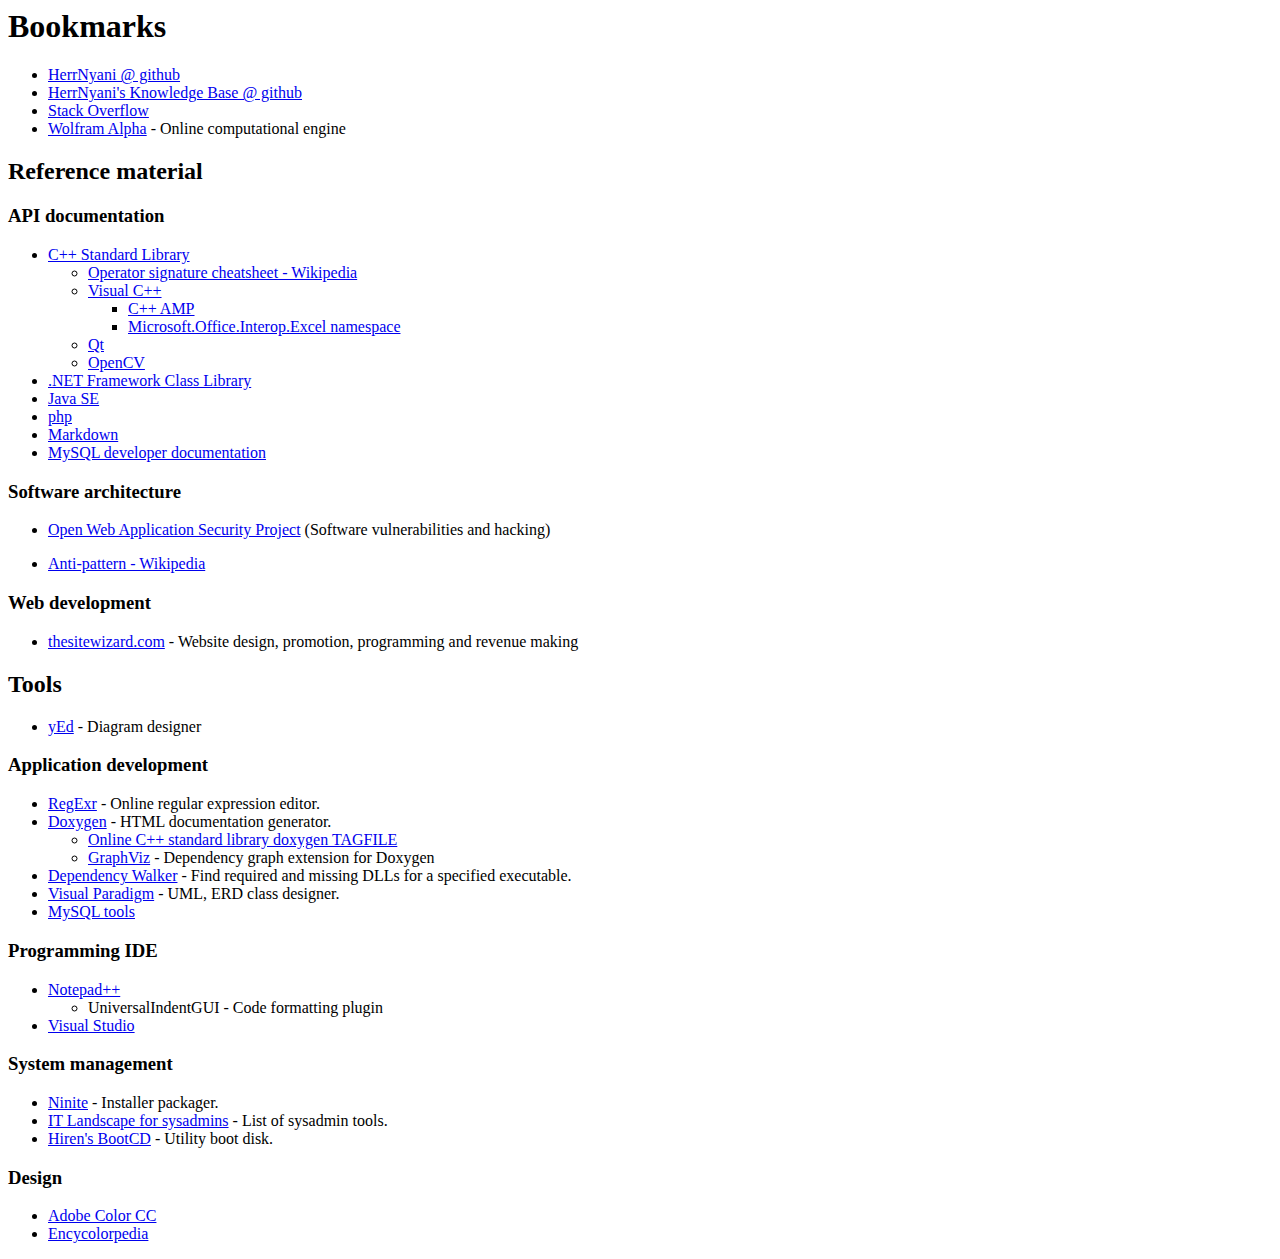
<file: bookmarks/index.html>
<html>
<head>
    <title>Bookmarks</title>
</head>
<body>

<h1>Bookmarks</h1>

<ul>
    <li><a href="https://github.com/HerrNyani">HerrNyani @ github</a></li>
    <li><a href="https://github.com/HerrNyani/knowledge_base/wiki">HerrNyani's Knowledge Base @ github</a></li>
    <li><a href="https://stackoverflow.com/">Stack Overflow</a></li>
    <li><a href="https://www.wolframalpha.com/">Wolfram Alpha</a> - Online computational engine</li>
</ul>

<h2>Reference material</h2>
<h3>API documentation</h3>
<ul>
    <li><a href="http://en.cppreference.com/w/cpp">C++ Standard Library</a>
    <ul>
        <li><a href="https://en.wikipedia.org/wiki/Operators_in_C_and_C%2B%2B">Operator signature cheatsheet - Wikipedia</a></li>
        <li><a href="https://msdn.microsoft.com/en-us/library/3bstk3k5(v=vs.140).aspx">Visual C++</a>
        <ul>
            <li><a href="https://msdn.microsoft.com/en-us/library/hh265136.aspx">C++ AMP</a></li>
            <li><a href="https://msdn.microsoft.com/en-us/library/office/microsoft.office.interop.excel(v=office.15).aspx">Microsoft.Office.Interop.Excel namespace</a></li>
        </ul>
        </li>
        <li><a href="http://doc.qt.io/">Qt</a></li>
        <li><a href="http://docs.opencv.org/">OpenCV</a></li>
    </ul>
    </li>
    <li><a href="https://msdn.microsoft.com/en-us/library/gg145045(v=vs.110).aspx">.NET Framework Class Library</a></li>
    <li><a href="http://docs.oracle.com/javase/">Java SE</a></li>
    <li><a href="http://php.net/docs.php">php</a></li>
    <li><a href="https://daringfireball.net/projects/markdown/syntax">Markdown</a></li>
    <li><a href="https://dev.mysql.com/doc/">MySQL developer documentation</a></li>
</ul>

<h3>Software architecture</h3>
<ul>
    <li><a href="https://www.owasp.org/index.php/Main_Page">Open Web Application Security Project</a> (Software vulnerabilities and hacking)</li>
</ul>
<ul>
    <li><a href="https://en.wikipedia.org/wiki/Anti-pattern">Anti-pattern - Wikipedia</a></li>
</ul>
    
<h3>Web development</h3>
<ul>
    <li><a href="https://www.thesitewizard.com/">thesitewizard.com</a> - Website design, promotion, programming and revenue making</li>
</ul>

<h2>Tools</h2>
<ul>
    <li><a href="https://www.yworks.com/downloads#yEd">yEd</a> - Diagram designer</li>
</ul>
<h3>Application development</h3>
<ul>
    <li><a href="http://www.regexr.com/">RegExr</a> - Online regular expression editor.</li>
    <li><a href="http://www.stack.nl/~dimitri/doxygen/">Doxygen</a> - HTML documentation generator.
    <ul>
        <li><a href="https://gcc.gnu.org/onlinedocs/libstdc++/latest-doxygen/">Online C++ standard library doxygen TAGFILE</a></li>
        <li><a href="http://www.graphviz.org/">GraphViz</a> - Dependency graph extension for Doxygen</li>
    </ul>
    </li>
    <li><a href="http://www.dependencywalker.com/">Dependency Walker</a> - Find required and missing DLLs for a specified executable.</li>
    <li><a href="https://www.visual-paradigm.com/">Visual Paradigm</a> - UML, ERD class designer.</li>
    <li><a href="https://dev.mysql.com/downloads/">MySQL tools</a></li>
</ul>

<h3>Programming IDE</h3>
<ul>
    <li><a href="https://notepad-plus-plus.org/">Notepad++</a>
    <ul>
        <li>UniversalIndentGUI - Code formatting plugin</li>
    </ul>
    </li>
    <li><a href="https://www.visualstudio.com/">Visual Studio</a></li>
</ul>

<h3>System management</h3>
<ul>
    <li><a href="https://ninite.com/">Ninite</a> - Installer packager.</li>
    <li><a href="http://sysadmin.it-landscape.info/">IT Landscape for sysadmins</a> - List of sysadmin tools.</li>
    <li><a href="https://www.hiren.info/pages/bootcd">Hiren's BootCD</a> - Utility boot disk.</li>
</ul>

<h3>Design</h3>
<ul>
    <li><a href="https://color.adobe.com/create/color-wheel/">Adobe Color CC</a></li>
    <li><a href="http://encycolorpedia.nl/">Encycolorpedia</a></li>
</ul>

</body>
</html>
</file>
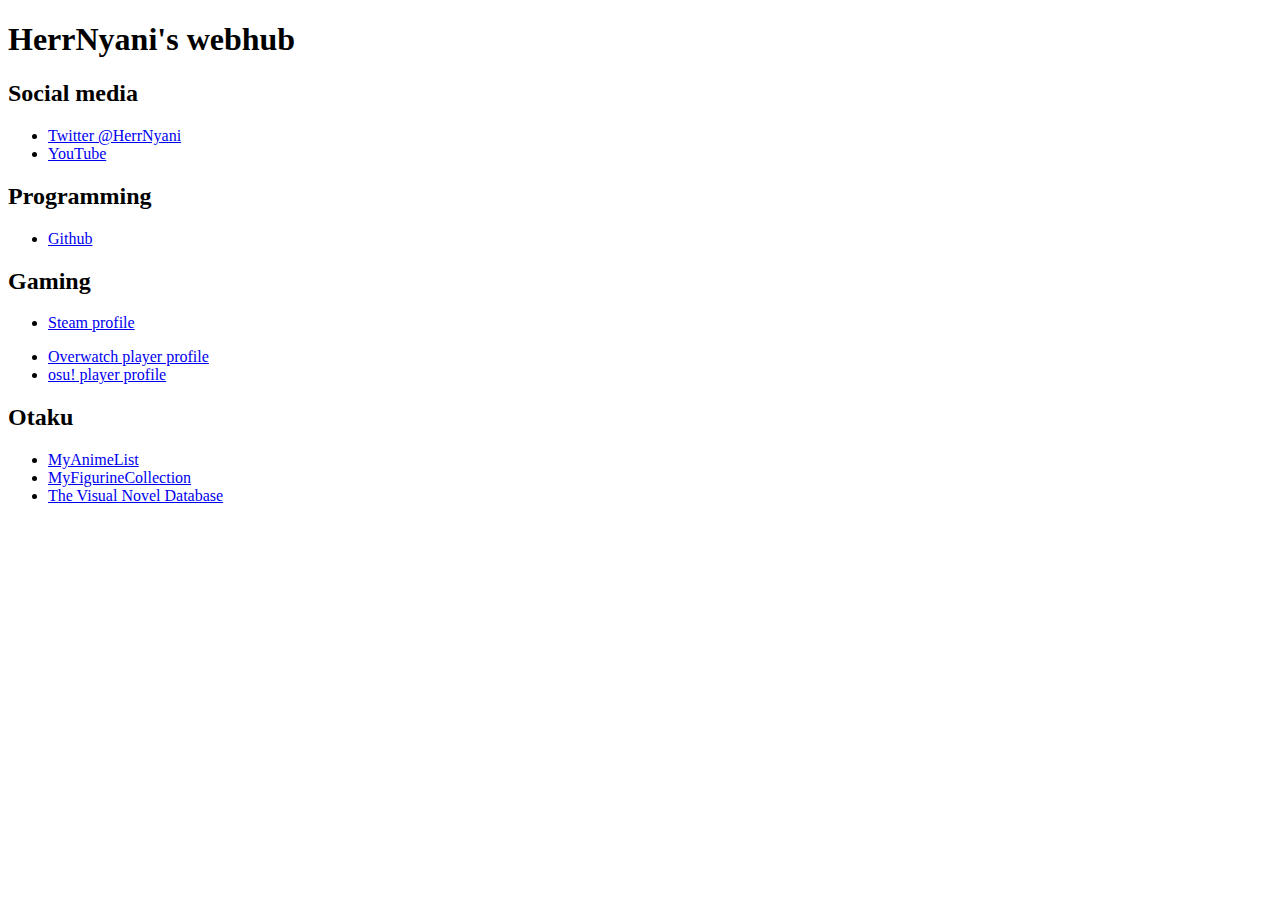
<file: public/index.html>
<!DOCTYPE html>
<html>
<head>
    <title>HerrNyani's webhub</title>
</head>
<body>
    <h1>HerrNyani's webhub</h1>
    
    <h2>Social media</h2>
    <ul>
        <li><a href="https://twitter.com/HerrNyani">Twitter @HerrNyani</a></li>
        <li><a href="https://www.youtube.com/channel/UCrxf31NxJsDfK_xDE2g_MzQ">YouTube</a></li>
    </ul>
    
    <h2>Programming</h2>
    <ul>
        <li><a href="https://github.com/HerrNyani">Github</a></li>
    </ul>
    
    <h2>Gaming</h2>
    <ul>
        <li><a href="https://steamcommunity.com/id/fzeromaster">Steam profile</a></li>
    </ul>
    <ul>
        <li><a href="https://masteroverwatch.com/profile/pc/eu/HerrNyani-2864">Overwatch player profile</a></li>
        <li><a href="https://osu.ppy.sh/u/153604">osu! player profile</a></li>
        
        <!-- <li><a href="http://www.lolking.net/summoner/euw/31369167/fzeromaster">League of Legends player profile</a></li> -->
    </ul>
    
    <h2>Otaku</h2>
    <ul>
        <li><a href="https://myanimelist.net/profile/HerrNyani">MyAnimeList</a></li>
        <li><a href="http://myfigurecollection.net/profile/fzeromaster">MyFigurineCollection</a></li>
        <li><a href="https://vndb.org/u111404/list">The Visual Novel Database</a></li>
        
        <!-- <li><a href="http://anidb.net/perl-bin/animedb.pl?show=userpage&uid=550234">anidb</a></li> -->
    </ul>
    
</body>
</html>
</file>
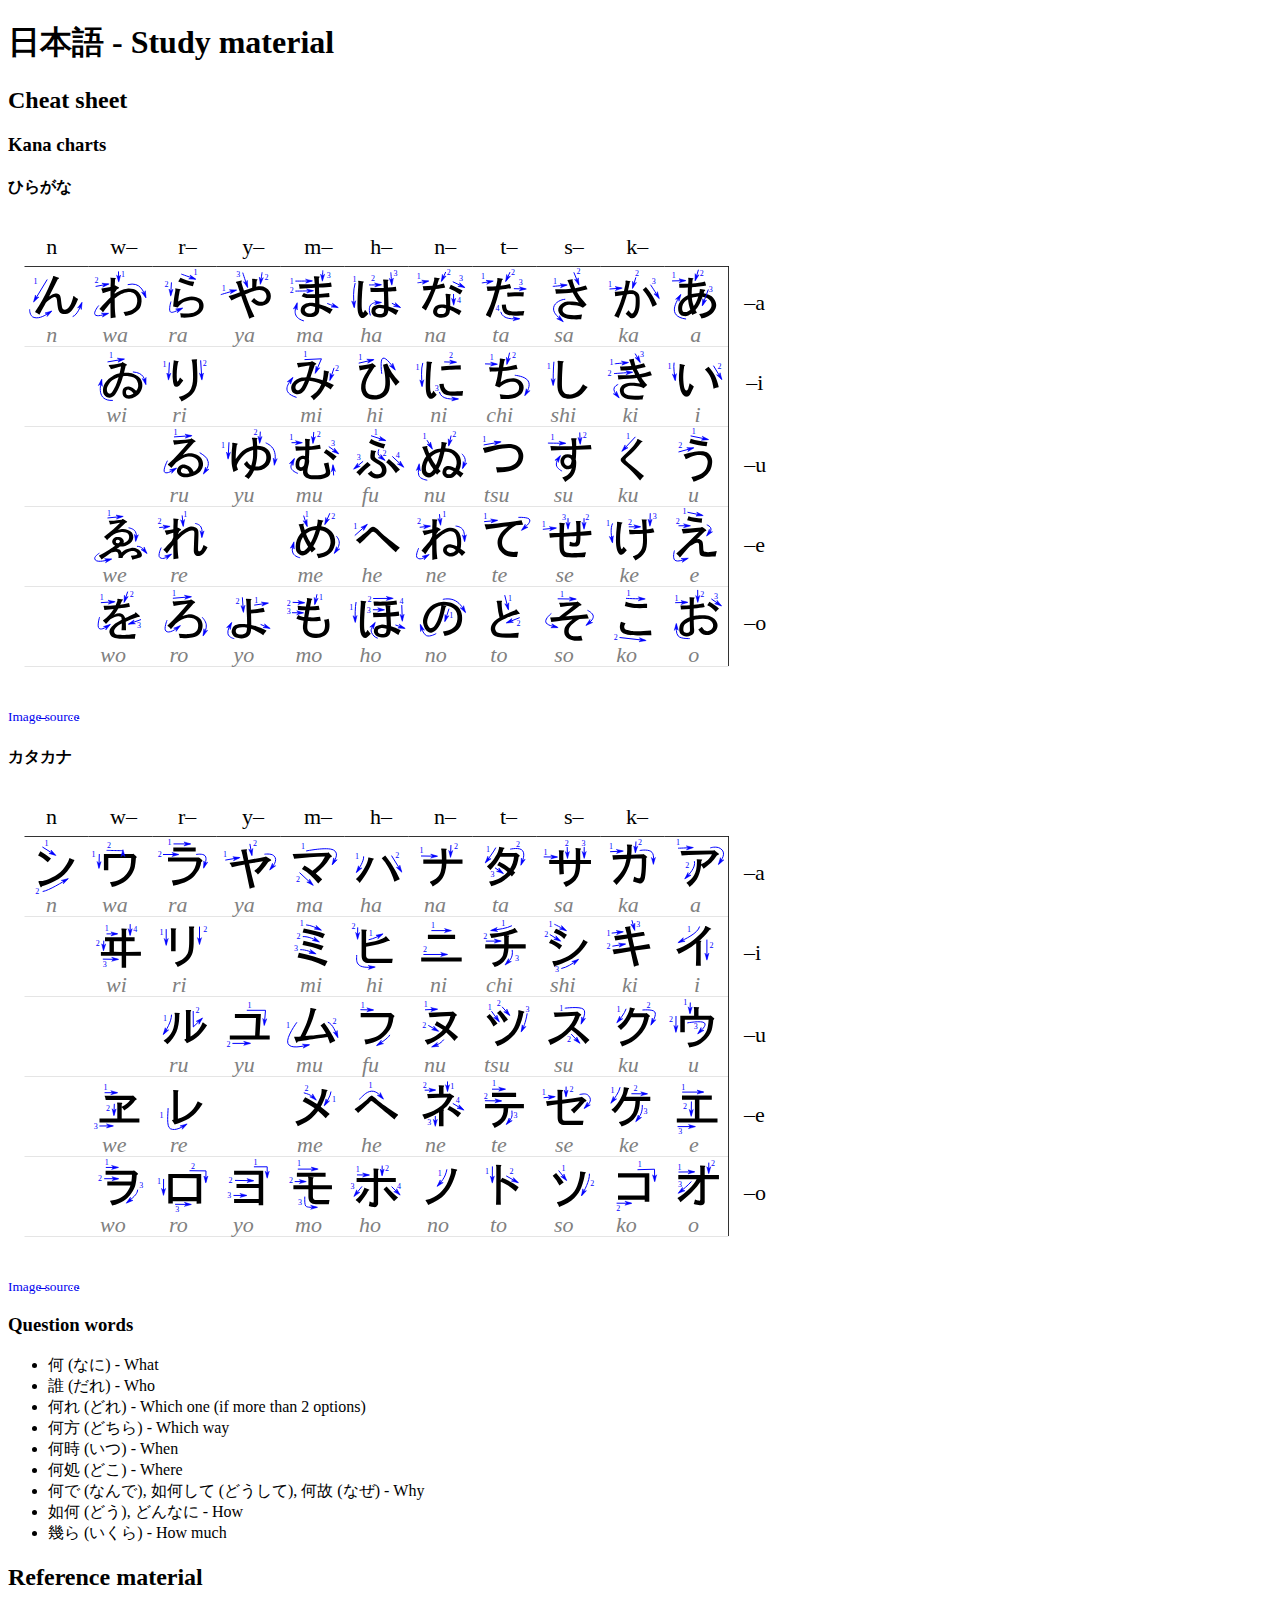
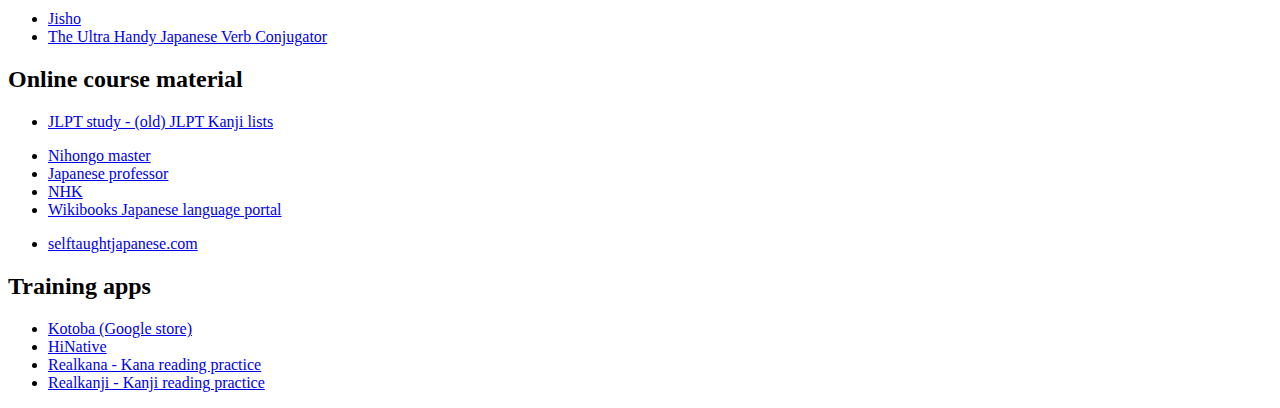
<file: bookmarks/nihongo/index.html>
<!DOCTYPE html>
<html>
<head>
    <meta charset="utf-8" /> 
    <title>日本語 - Study material</title>
</head>
<body>
    <h1>日本語 - Study material</h1>

    <h2>Cheat sheet</h2>

    <h3>Kana charts</h3>

    <h4>ひらがな</h4>
    <a href="https://en.wikipedia.org/wiki/Hiragana#/media/File:Table_hiragana.svg">
        <img src="images/hiragana_stroke.svg" alt="hiragana chart" />
        <p><sub>Image source</sub></p>
    </a>

    <h4>カタカナ</h4>
    <a href="https://en.wikipedia.org/wiki/Katakana#/media/File:Table_katakana.svg">
        <img src="images/katakana_stroke.svg" alt="katakana chart" />
        <p><sub>Image source</sub></p>
    </a>

    <h3>Question words</h3>
    <ul>
        <li>何 (なに) - What</li>
        <li>誰 (だれ) - Who</li>
        <li>何れ (どれ) - Which one (if more than 2 options)</li>
        <li>何方 (どちら) - Which way</li>
        <li>何時 (いつ) - When</li>
        <li>何処 (どこ) - Where</li>
        <li>何で (なんで), 如何して (どうして), 何故 (なぜ) - Why</li>
        <li>如何 (どう), どんなに - How</li>
        <li>幾ら (いくら) - How much</li>
    </ul>

    <h2>Reference material</h2>
    <ul>
        <li><a href="http://jisho.org/">Jisho</a></li>
        <li><a href="http://www.japaneseverbconjugator.com/">The Ultra Handy Japanese Verb Conjugator</a></li>
    </ul>
    
    <h2>Online course material</h2>
    <ul>
        <li><a href="http://www.jlptstudy.net/">JLPT study - (old) JLPT Kanji lists</a></li>
    </ul>
    <ul>
        <li><a href="https://www.nihongomaster.com/">Nihongo master</a></li>
        <li><a href="http://www.japaneseprofessor.com/lessons/">Japanese professor</a></li>
        <li><a href="http://www.nhk.or.jp/lesson/english/">NHK</a></li>
        <li><a href="https://en.wikibooks.org/wiki/Subject:Japanese_language">Wikibooks Japanese language portal</a></li>
    </ul>
    <ul>
        <li><a href="http://selftaughtjapanese.com/">selftaughtjapanese.com</a></li>
    </ul>
    
    <h2>Training apps</h2>
    <ul>
        <li><a href="https://play.google.com/store/apps/details?id=ee.yutani.kotoba">Kotoba (Google store)</a></li>
        <li><a href="https://hinative.com/">HiNative</a></li>
        <li><a href="http://realkana.com/">Realkana - Kana reading practice</a></li>
        <li><a href="http://realkanji.com/">Realkanji - Kanji reading practice</a></li>
    </ul>
</body>
</html>
</file>
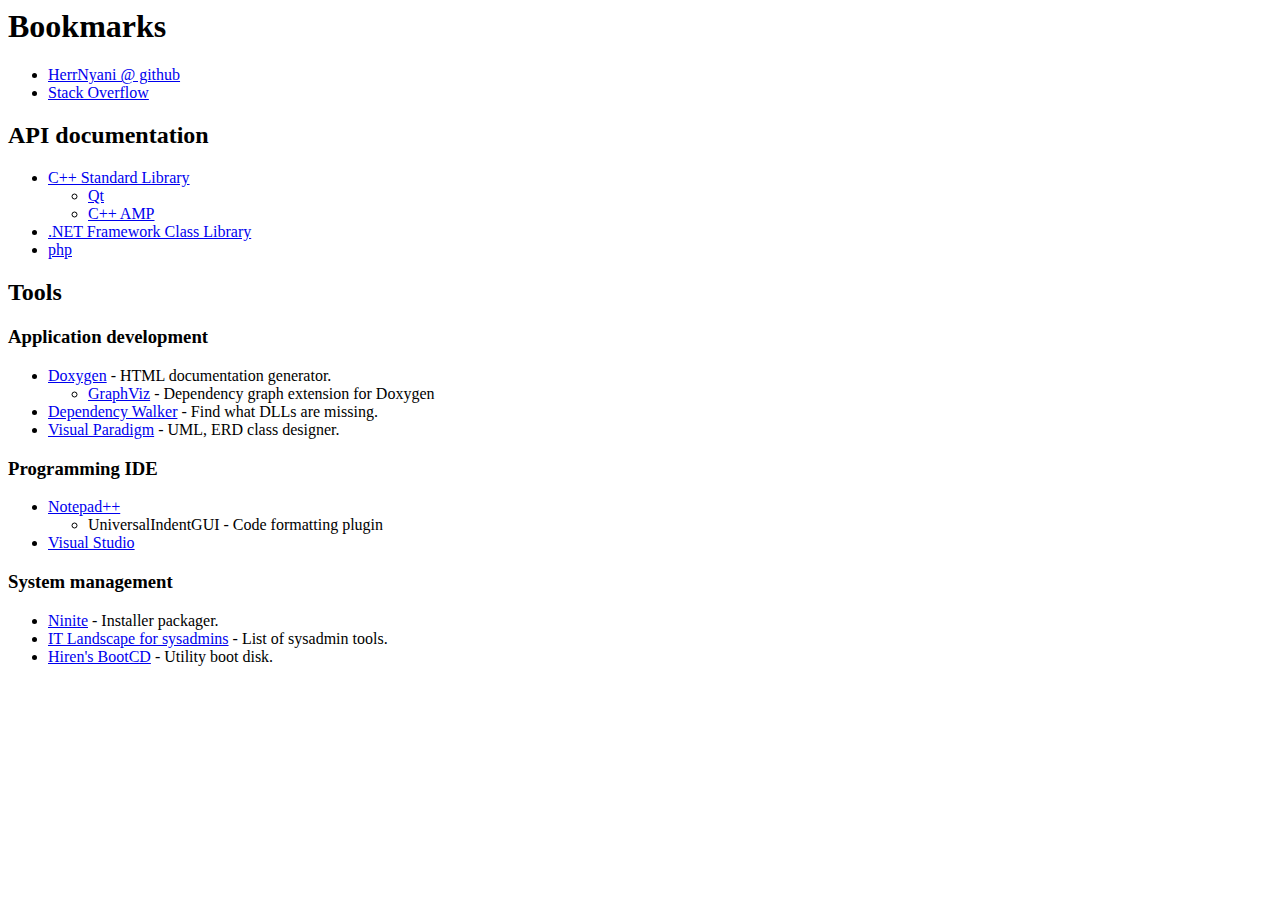
<file: bookmarks.html>
<html>
<head>
    <title>Bookmarks</title>
</head>
<body>

<h1>Bookmarks</h1>

<ul>
    <li><a href="https://github.com/HerrNyani">HerrNyani @ github</a></li>
    <li><a href="https://stackoverflow.com/">Stack Overflow</a></li>
</ul>


<h2>API documentation</h2>
<ul>
    <li><a href="http://en.cppreference.com/w/cpp">C++ Standard Library</a>
    <ul>
        <li><a href="http://doc.qt.io/">Qt</a></li>
        <li><a href="https://msdn.microsoft.com/en-us/library/hh265136.aspx">C++ AMP</a></li>
    </ul>
    </li>
    <li><a href="https://msdn.microsoft.com/en-us/library/gg145045(v=vs.110).aspx">.NET Framework Class Library</a></li>
    <li><a href="http://php.net/docs.php">php</a></li>
</ul>

<h2>Tools</h2>
<h3>Application development</h3>
<ul>
    <li><a href="http://www.stack.nl/~dimitri/doxygen/">Doxygen</a> - HTML documentation generator.
    <ul>
        <li><a href="http://www.graphviz.org/">GraphViz</a> - Dependency graph extension for Doxygen</li>
    </ul>
    </li>
    <li><a href="http://www.dependencywalker.com/">Dependency Walker</a> - Find what DLLs are missing.</li>
    <li><a href="https://www.visual-paradigm.com/">Visual Paradigm</a> - UML, ERD class designer.</li>
</ul>

<h3>Programming IDE</h3>
<ul>
    <li><a href="https://notepad-plus-plus.org/">Notepad++</a>
    <ul>
        <li>UniversalIndentGUI - Code formatting plugin</li>
    </ul>
    </li>
    <li><a href="https://www.visualstudio.com/">Visual Studio</a></li>
</ul>

<h3>System management</h3>
<ul>
    <li><a href="https://ninite.com/">Ninite</a> - Installer packager.</li>
    <li><a href="http://sysadmin.it-landscape.info/">IT Landscape for sysadmins</a> - List of sysadmin tools.</li>
    <li><a href="https://www.hiren.info/pages/bootcd">Hiren's BootCD</a> - Utility boot disk.</li>
</ul>

</body>
</html>
</file>
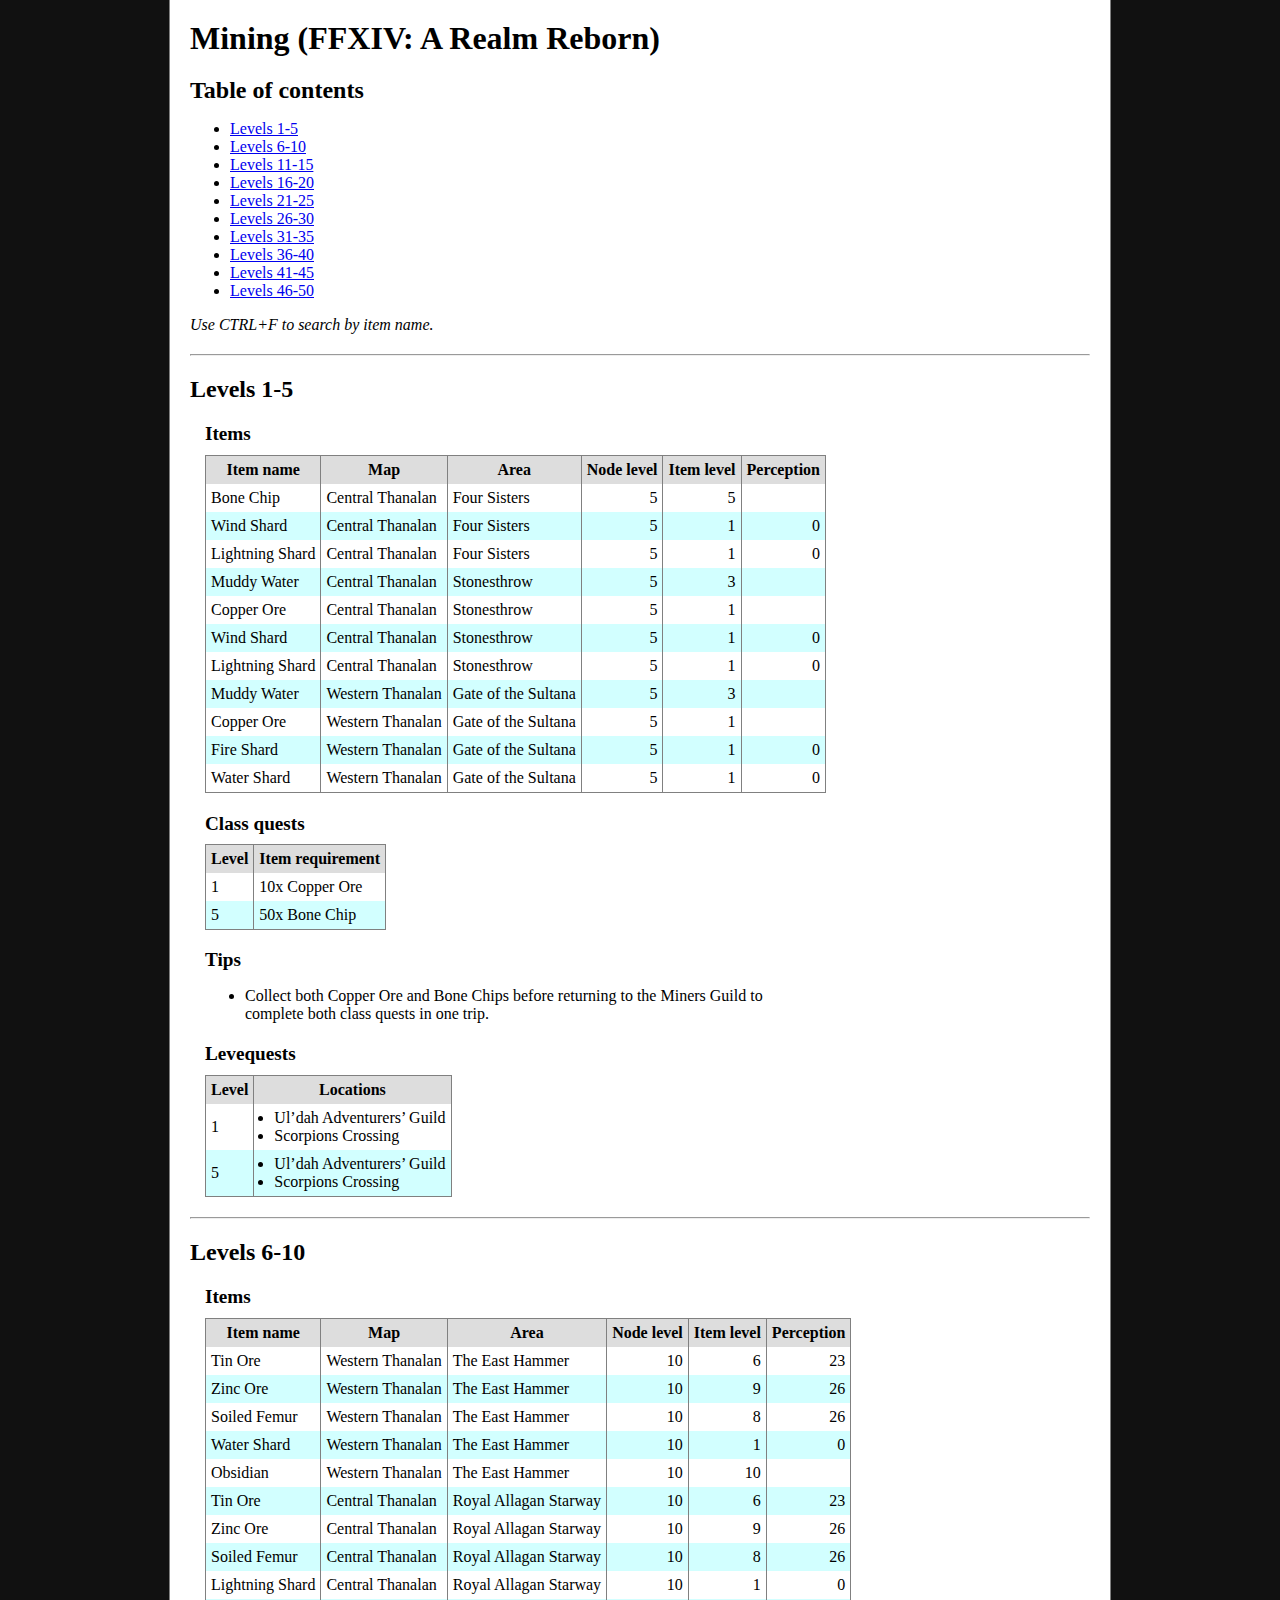
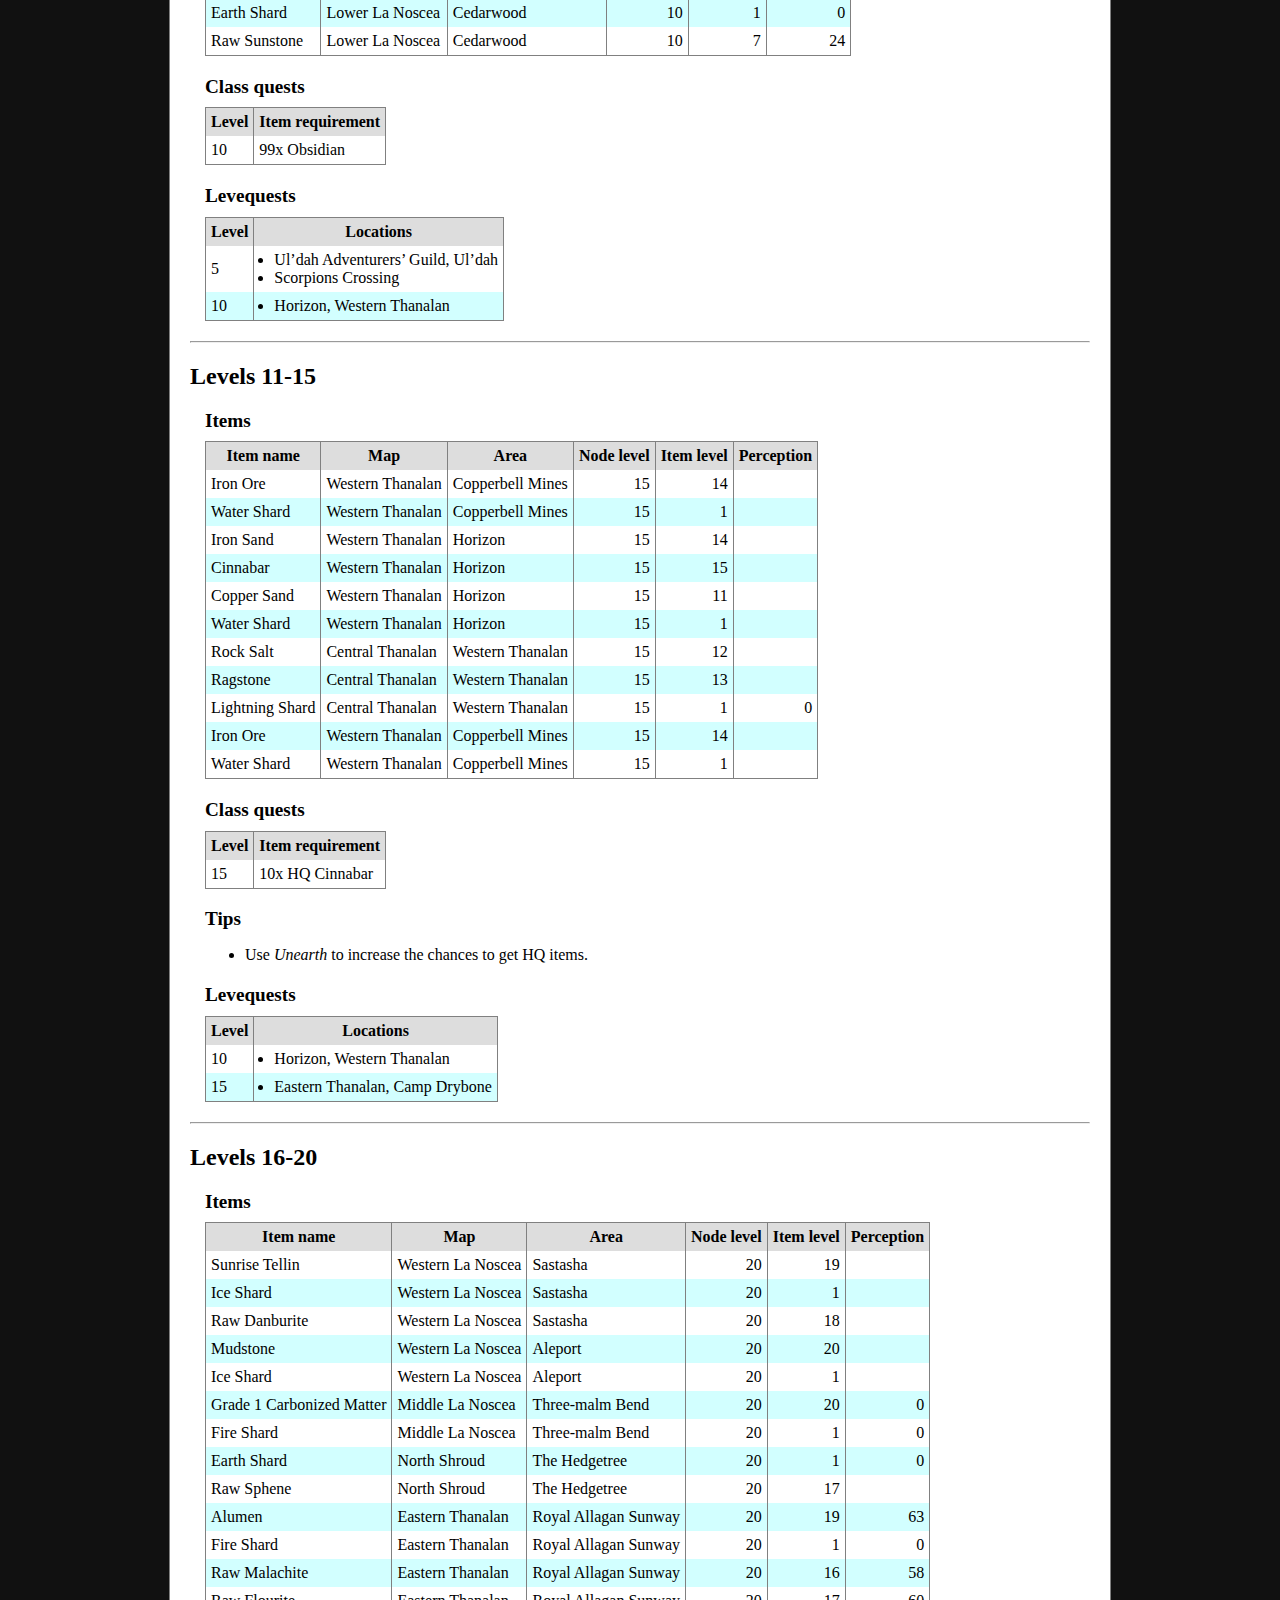
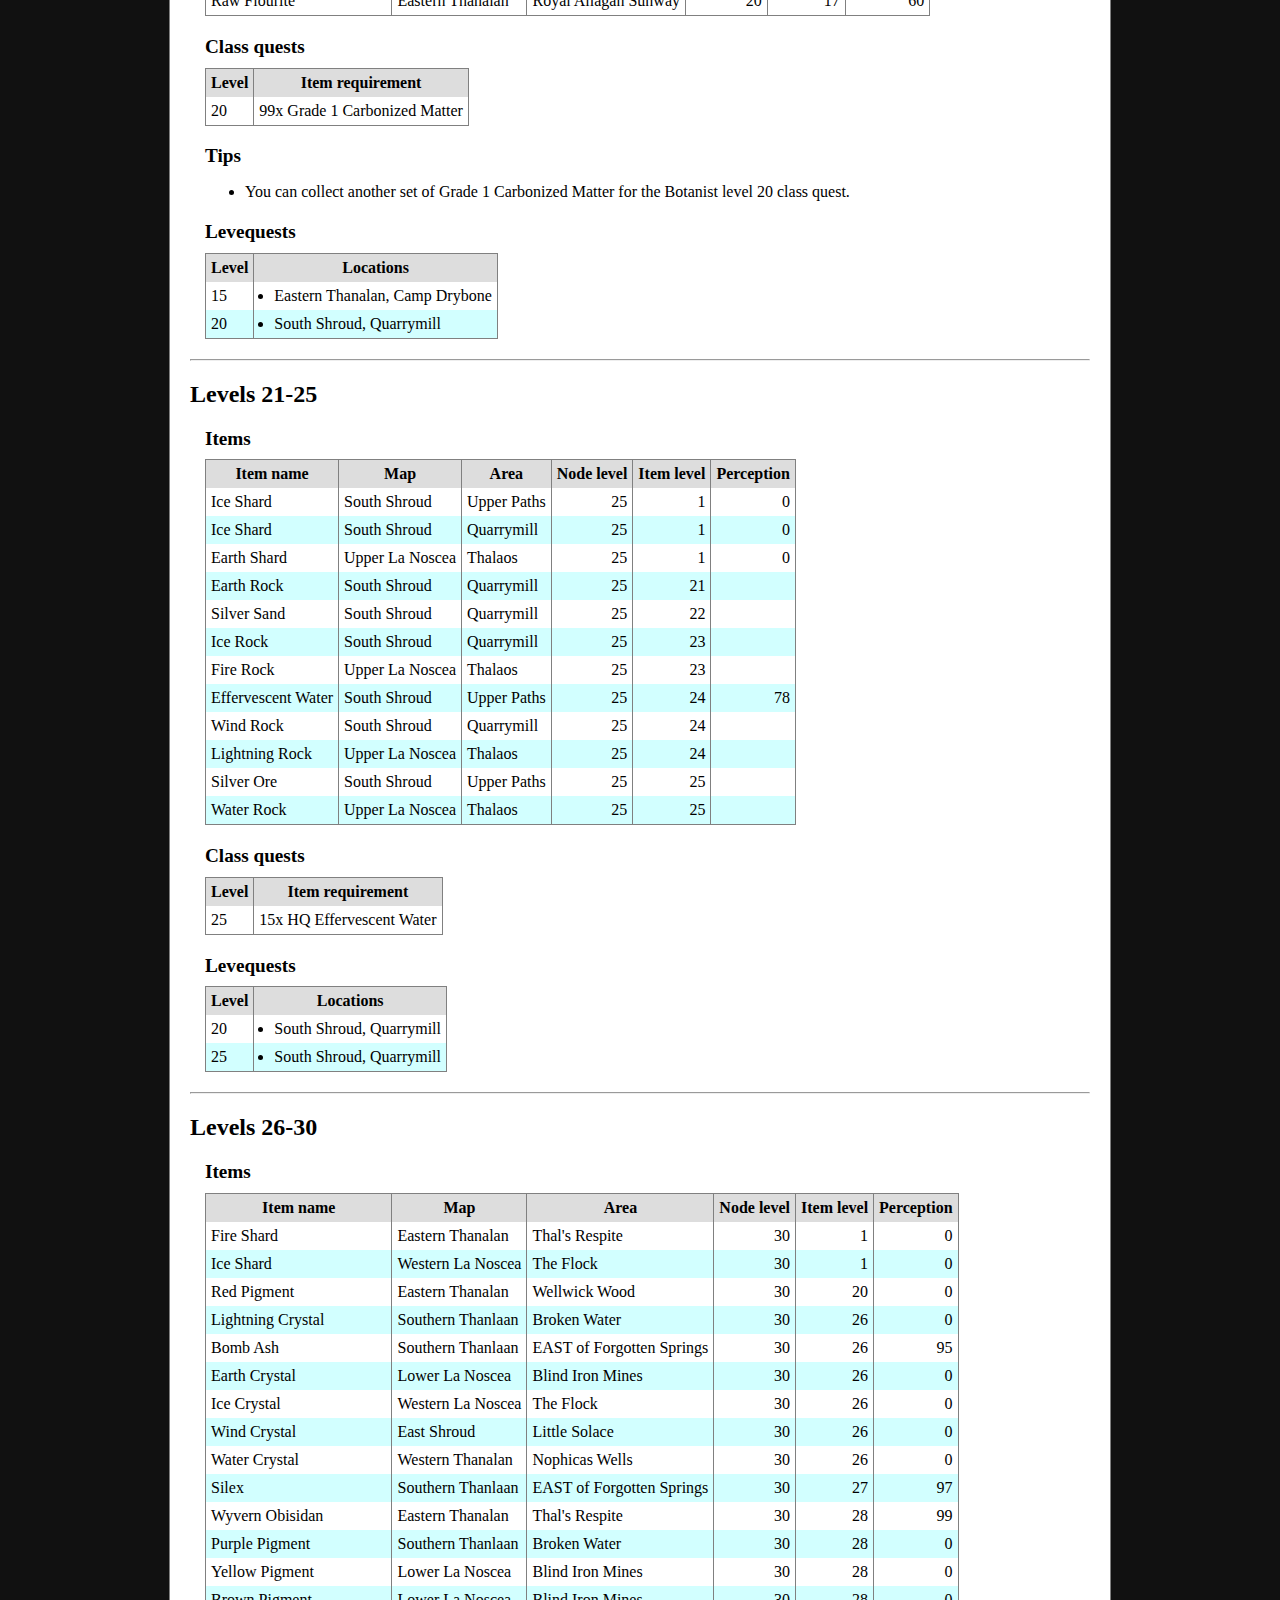
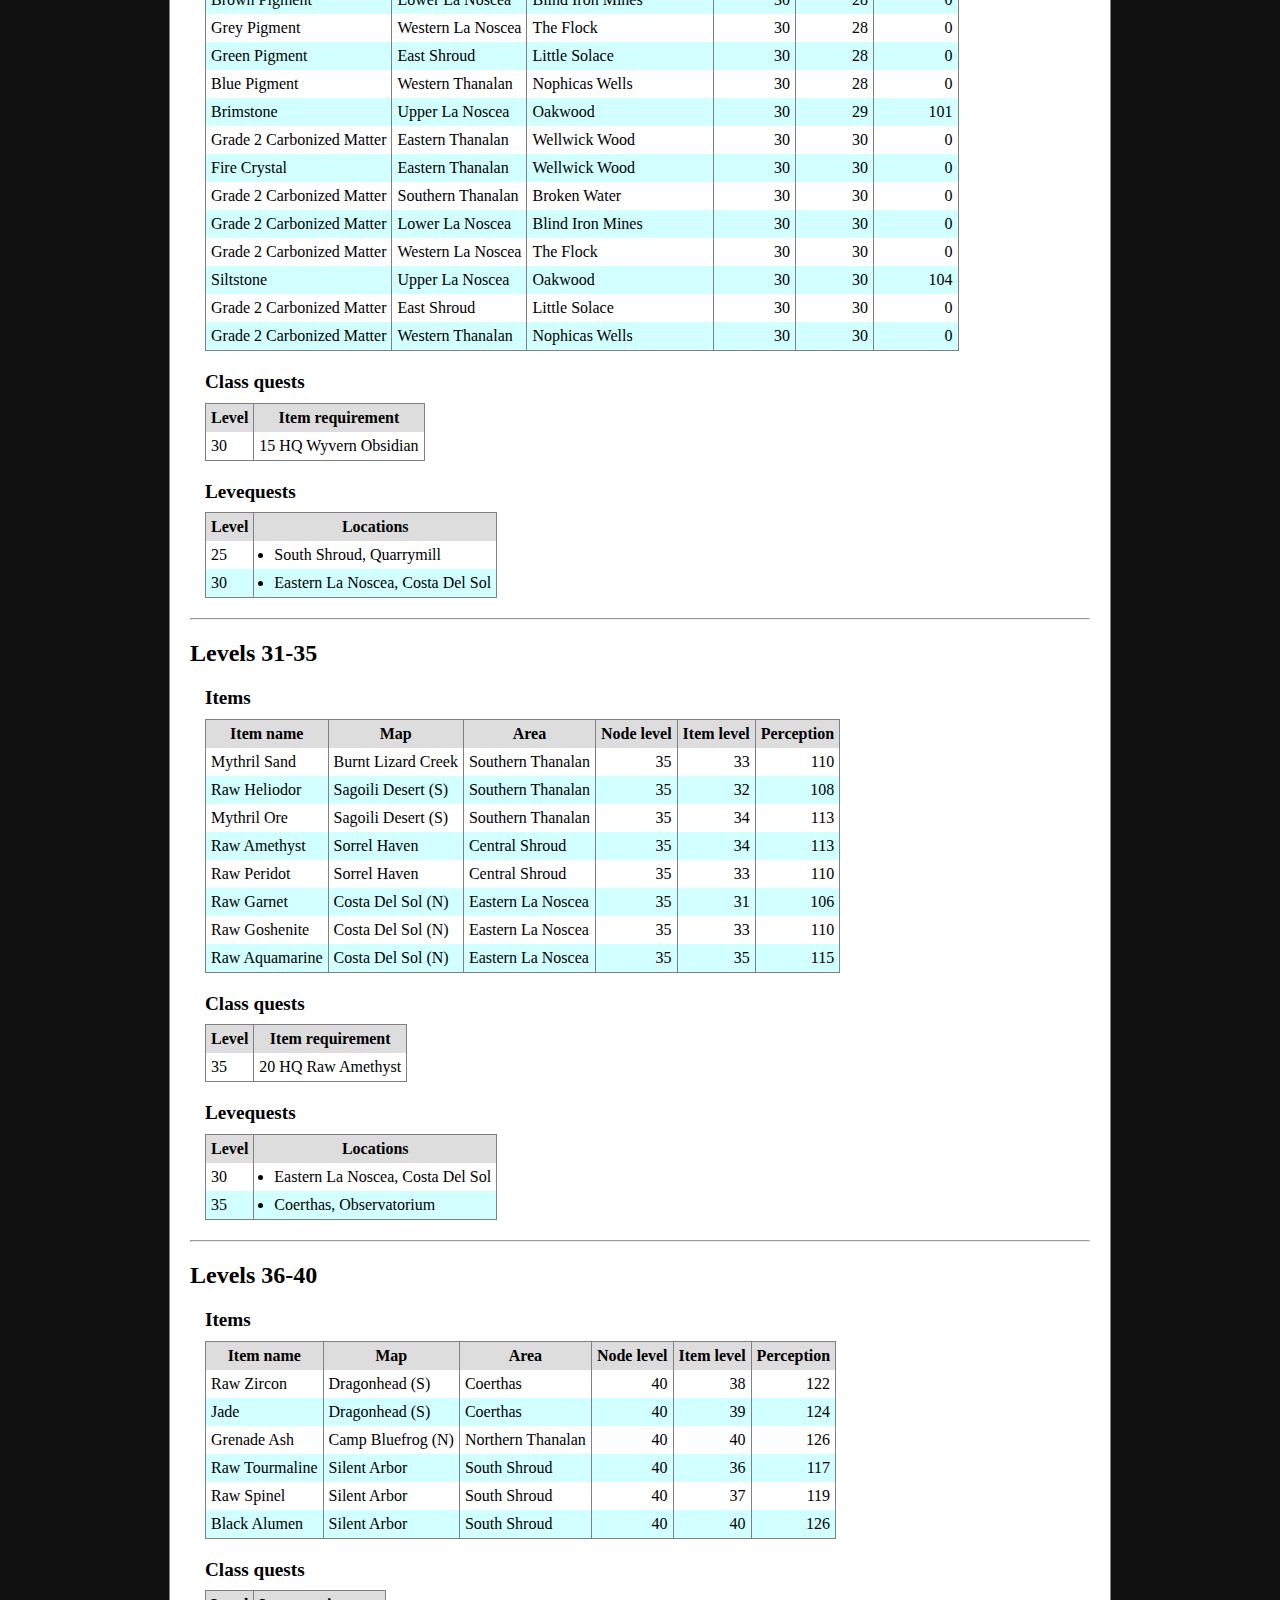
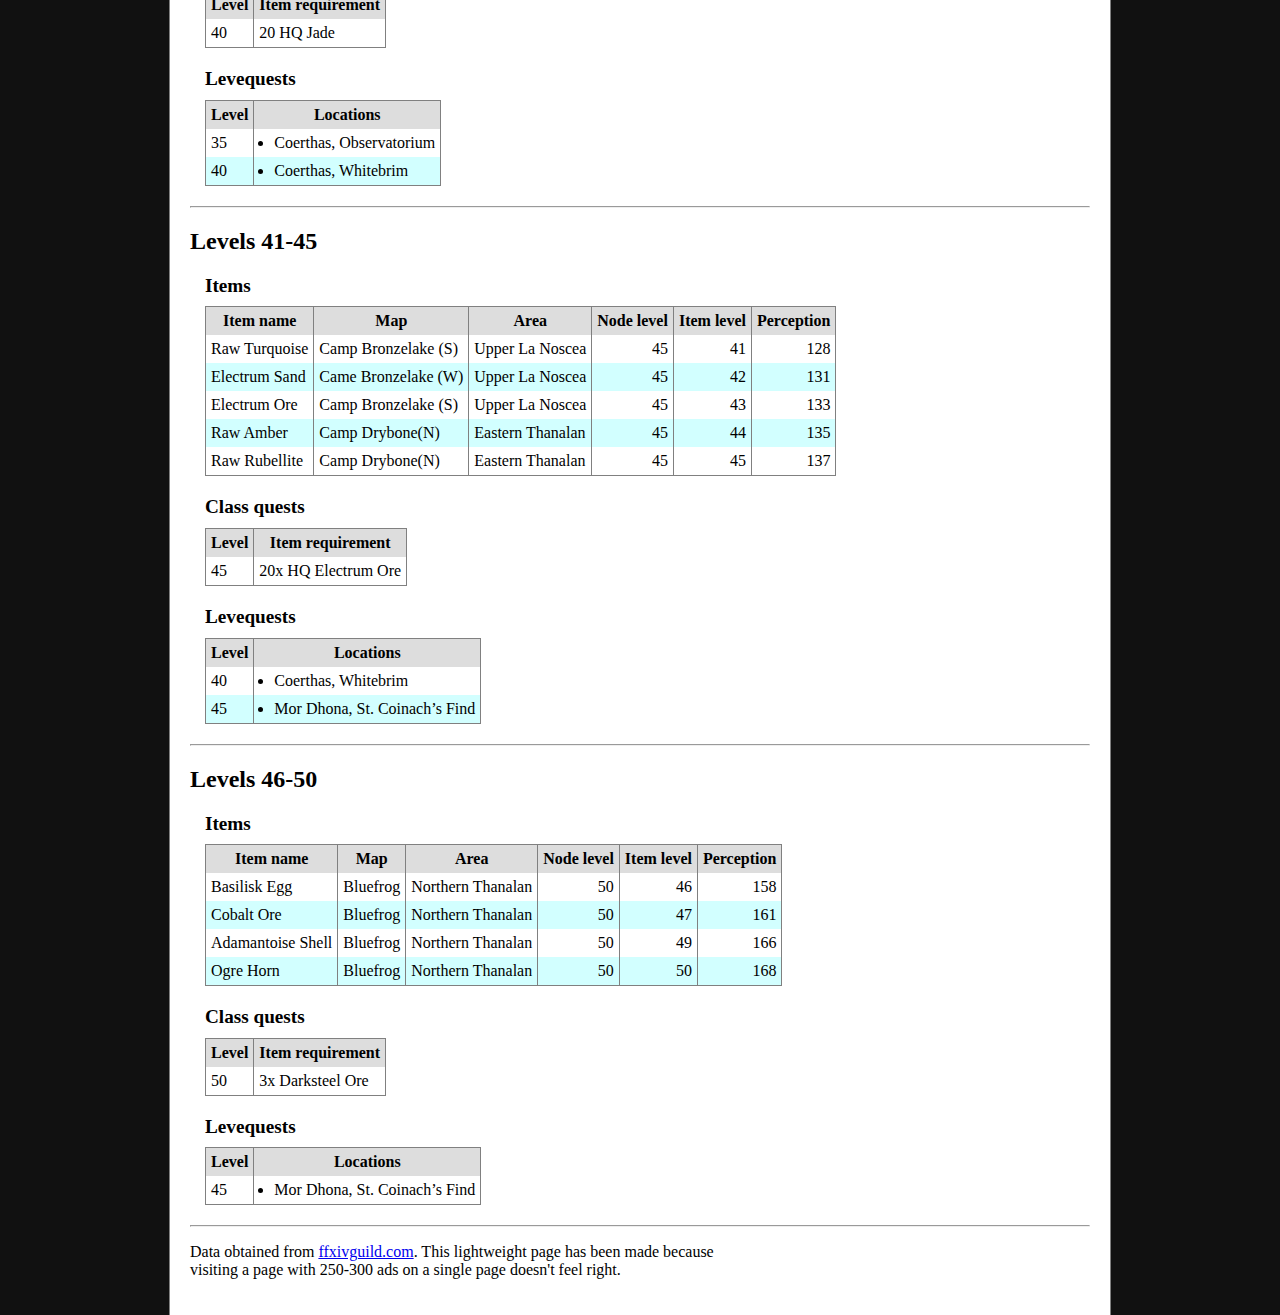
<file: games/ffxiv/arr/mining.html>
<html>
<head>
	<meta charset="UTF-8">
	<title>Mining (A Realm Reborn) | Final Fantasy XIV</title>
	<link rel="stylesheet" href="../../simple-guide-style.css">
	<style>
	td>ul { margin:0px; padding-left:15px; }
	
	table.item-list-table td:nth-child(4) {
		text-align: right;
	}
	table.item-list-table td:nth-child(5) {
		text-align: right;
	}
	table.item-list-table td:nth-child(6) {
		text-align: right;
	}
	</style>
</head>
<body>
<article>
<h1>Mining (FFXIV: A Realm Reborn)</h1>

<section>
	<h2 id="toc">Table of contents</h2>
	<nav>
		<ul>
			<li><a href="#level-1-5">Levels 1-5</a></li>
			<li><a href="#level-6-10">Levels 6-10</a></li>
			<li><a href="#level-11-15">Levels 11-15</a></li>
			<li><a href="#level-16-20">Levels 16-20</a></li>
			<li><a href="#level-21-25">Levels 21-25</a></li>
			<li><a href="#level-26-30">Levels 26-30</a></li>
			<li><a href="#level-31-35">Levels 31-35</a></li>
			<li><a href="#level-36-40">Levels 36-40</a></li>
			<li><a href="#level-41-45">Levels 41-45</a></li>
			<li><a href="#level-46-50">Levels 46-50</a></li>
		</ul>
	</nav>
	<aside>
	<p>Use CTRL+F to search by item name.</p>
	</aside>
</section>
<hr />
<section>
	<h2 id="level-1-5">Levels 1-5</h2>
	<section>
		<h3>Items</h3>
		<table class="item-list-table">
			<tr><th>Item name</th>		<th>Map</th>				<th>Area</th>					<th>Node level</th>	<th>Item level</th>	<th>Perception</th></tr>
			<tr><td>Bone Chip</td>		<td>Central Thanalan</td>	<td>Four Sisters</td>			<td>5</td>			<td>5</td>			<td></td></tr>
			<tr><td>Wind Shard</td>		<td>Central Thanalan</td>	<td>Four Sisters</td>			<td>5</td>			<td>1</td>			<td>0</td></tr>
			<tr><td>Lightning Shard</td><td>Central Thanalan</td>	<td>Four Sisters</td>			<td>5</td>			<td>1</td>			<td>0</td></tr>
			<tr><td>Muddy Water</td>	<td>Central Thanalan</td>	<td>Stonesthrow</td>			<td>5</td>			<td>3</td>			<td></td></tr>
			<tr><td>Copper Ore</td>		<td>Central Thanalan</td>	<td>Stonesthrow</td>			<td>5</td>			<td>1</td>			<td></td></tr>
			<tr><td>Wind Shard</td>		<td>Central Thanalan</td>	<td>Stonesthrow</td>			<td>5</td>			<td>1</td>			<td>0</td></tr>
			<tr><td>Lightning Shard</td><td>Central Thanalan</td>	<td>Stonesthrow</td>			<td>5</td>			<td>1</td>			<td>0</td></tr>
			<tr><td>Muddy Water</td>	<td>Western Thanalan</td>	<td>Gate of the Sultana</td>	<td>5</td>			<td>3</td>			<td></td></tr>
			<tr><td>Copper Ore</td>		<td>Western Thanalan</td>	<td>Gate of the Sultana</td>	<td>5</td>			<td>1</td>			<td></td></tr>
			<tr><td>Fire Shard</td>		<td>Western Thanalan</td>	<td>Gate of the Sultana</td>	<td>5</td>			<td>1</td>			<td>0</td></tr>
			<tr><td>Water Shard</td>	<td>Western Thanalan</td>	<td>Gate of the Sultana</td>	<td>5</td>			<td>1</td>			<td>0</td></tr>
		</table>
	</section>
	<section>
		<h3>Class quests</h3>
		<table>
			<tr><th>Level</th>	<th>Item requirement</th></tr>
			<tr><td>1</td>		<td>10x Copper Ore</td></tr>
			<tr><td>5</td>		<td>50x Bone Chip</td></tr>
		</table>
		
		<h3>Tips</h3>
		<ul>
			<li><p>Collect both Copper Ore and Bone Chips before returning to the Miners Guild to complete both class quests in one trip.</p></li>
		</ul>
	</section>
	<section>
		<h3>Levequests</h3>
		<table>
			<tr><th>Level</th><th>Locations</th></tr>
			<tr><td>1</td>		
			<td>
				<ul>
					<li>Ul’dah Adventurers’ Guild</li>
					<li>Scorpions Crossing</li>
				</ul></td>
			</tr>
			<tr><td>5</td>
			<td>
				<ul>
					<li>Ul’dah Adventurers’ Guild</li>
					<li>Scorpions Crossing</li>
				</ul></td>
			</tr>
		</table>
	</section>
</section>
<hr />
<section>
	<h2 id="level-6-10">Levels 6-10</h2>
	<section>
		<h3>Items</h3>
		<table class="item-list-table">
			<tr><th>Item name</th><th>Map</th><th>Area</th><th>Node level</th><th>Item level</th><th>Perception</th></tr>
			<tr><td>Tin Ore</td><td>Western Thanalan</td><td>The East Hammer</td><td>10</td><td>6</td><td>23</td></tr>
			<tr><td>Zinc Ore</td><td>Western Thanalan</td><td>The East Hammer</td><td>10</td><td>9</td><td>26</td></tr>
			<tr><td>Soiled Femur</td><td>Western Thanalan</td><td>The East Hammer</td><td>10</td><td>8</td><td>26</td></tr>
			<tr><td>Water Shard</td><td>Western Thanalan</td><td>The East Hammer</td><td>10</td><td>1</td><td>0</td></tr>
			<tr><td>Obsidian</td><td>Western Thanalan</td><td>The East Hammer</td><td>10</td><td>10</td><td></td></tr>
			<tr><td>Tin Ore</td><td>Central Thanalan</td><td>Royal Allagan Starway</td><td>10</td><td>6</td><td>23</td></tr>
			<tr><td>Zinc Ore</td><td>Central Thanalan</td><td>Royal Allagan Starway</td><td>10</td><td>9</td><td>26</td></tr>
			<tr><td>Soiled Femur</td><td>Central Thanalan</td><td>Royal Allagan Starway</td><td>10</td><td>8</td><td>26</td></tr>
			<tr><td>Lightning Shard</td><td>Central Thanalan</td><td>Royal Allagan Starway</td><td>10</td><td>1</td><td>0</td></tr>
			<tr><td>Earth Shard</td><td>Lower La Noscea</td><td>Cedarwood</td><td>10</td><td>1</td><td>0</td></tr>
			<tr><td>Raw Sunstone</td><td>Lower La Noscea</td><td>Cedarwood</td><td>10</td><td>7</td><td>24</td></tr>
		</table>
	</section>
	<section>
		<h3>Class quests</h3>
		<table>
			<tr><th>Level</th>	<th>Item requirement</th></tr>
			<tr><td>10</td>		<td>99x Obsidian</td></tr>
		</table>
	</section>
	<section>
		<h3>Levequests</h3>
		<table>
			<tr><th>Level</th><th>Locations</th></tr>
			<tr><td>5</td>
			<td>
				<ul>
					<li>Ul’dah Adventurers’ Guild, Ul’dah</li>
					<li>Scorpions Crossing</li>
				</ul></td>
			</tr>
			<tr><td>10</td>		
			<td>
				<ul>
					<li>Horizon, Western Thanalan</li>
				</ul></td>
			</tr>
		</table>
	</section>
</section>
<hr />
<section>
	<h2 id="level-11-15">Levels 11-15</h2>
	<section>
		<h3>Items</h3>
		<table class="item-list-table">
			<tr><th>Item name</th><th>Map</th><th>Area</th><th>Node level</th><th>Item level</th><th>Perception</th></tr>
			<tr><td>Iron Ore</td><td>Western Thanalan</td><td>Copperbell Mines</td><td>15</td><td>14</td><td></td></tr>
			<tr><td>Water Shard</td><td>Western Thanalan</td><td>Copperbell Mines</td><td>15</td><td>1</td><td></td></tr>
			<tr><td>Iron Sand</td><td>Western Thanalan</td><td>Horizon</td><td>15</td><td>14</td><td></td></tr>
			<tr><td>Cinnabar</td><td>Western Thanalan</td><td>Horizon</td><td>15</td><td>15</td><td></td></tr>
			<tr><td>Copper Sand</td><td>Western Thanalan</td><td>Horizon</td><td>15</td><td>11</td><td></td></tr>
			<tr><td>Water Shard</td><td>Western Thanalan</td><td>Horizon</td><td>15</td><td>1</td><td></td></tr>
			<tr><td>Rock Salt</td><td>Central Thanalan</td><td>Western Thanalan</td><td>15</td><td>12</td><td></td></tr>
			<tr><td>Ragstone</td><td>Central Thanalan</td><td>Western Thanalan</td><td>15</td><td>13</td><td></td></tr>
			<tr><td>Lightning Shard</td><td>Central Thanalan</td><td>Western Thanalan</td><td>15</td><td>1</td><td>0</td></tr>
			<tr><td>Iron Ore</td><td>Western Thanalan</td><td>Copperbell Mines</td><td>15</td><td>14</td><td></td></tr>
			<tr><td>Water Shard</td><td>Western Thanalan</td><td>Copperbell Mines</td><td>15</td><td>1</td><td></td></tr>
		</table>
	</section>
	<section>
		<h3>Class quests</h3>
		<table>
			<tr><th>Level</th>	<th>Item requirement</th></tr>
			<tr><td>15</td>		<td>10x HQ Cinnabar</td></tr>
		</table>
		
		<h3>Tips</h3>
		<ul>
			<li><p>Use <em>Unearth</em> to increase the chances to get HQ items.</p></li>
		</ul>
	</section>
	<section>
		<h3>Levequests</h3>
		<table>
			<tr><th>Level</th><th>Locations</th></tr>
			<tr><td>10</td>		
			<td>
				<ul>
					<li>Horizon, Western Thanalan</li>
				</ul></td>
			</tr>
			<tr><td>15</td>
			<td>
				<ul>
					<li>Eastern Thanalan, Camp Drybone</li>
				</ul></td>
			</tr>
		</table>
	</section>
</section>
<hr />
<section>
	<h2 id="level-16-20">Levels 16-20</h2>
	<section>
		<h3>Items</h3>
		<table class="item-list-table">
			<tr><th>Item name</th><th>Map</th><th>Area</th><th>Node level</th><th>Item level</th><th>Perception</th></tr>
			<tr><td>Sunrise Tellin</td><td>Western La Noscea</td><td>Sastasha</td><td>20</td><td>19</td><td></td></tr>
			<tr><td>Ice Shard</td><td>Western La Noscea</td><td>Sastasha</td><td>20</td><td>1</td><td></td></tr>
			<tr><td>Raw Danburite</td><td>Western La Noscea</td><td>Sastasha</td><td>20</td><td>18</td><td></td></tr>
			<tr><td>Mudstone</td><td>Western La Noscea</td><td>Aleport</td><td>20</td><td>20</td><td></td></tr>
			<tr><td>Ice Shard</td><td>Western La Noscea</td><td>Aleport</td><td>20</td><td>1</td><td></td></tr>
			<tr><td>Grade 1 Carbonized Matter</td><td>Middle La Noscea</td><td>Three-malm Bend</td><td>20</td><td>20</td><td>0</td></tr>
			<tr><td>Fire Shard</td><td>Middle La Noscea</td><td>Three-malm Bend</td><td>20</td><td>1</td><td>0</td></tr>
			<tr><td>Earth Shard</td><td>North Shroud</td><td>The Hedgetree</td><td>20</td><td>1</td><td>0</td></tr>
			<tr><td>Raw Sphene</td><td>North Shroud</td><td>The Hedgetree</td><td>20</td><td>17</td><td></td></tr>
			<tr><td>Alumen</td><td>Eastern Thanalan</td><td>Royal Allagan Sunway</td><td>20</td><td>19</td><td>63</td></tr>
			<tr><td>Fire Shard</td><td>Eastern Thanalan</td><td>Royal Allagan Sunway</td><td>20</td><td>1</td><td>0</td></tr>
			<tr><td>Raw Malachite</td><td>Eastern Thanalan</td><td>Royal Allagan Sunway</td><td>20</td><td>16</td><td>58</td></tr>
			<tr><td>Raw Flourite</td><td>Eastern Thanalan</td><td>Royal Allagan Sunway</td><td>20</td><td>17</td><td>60</td></tr>
		</table>
	</section>
	<section>
		<h3>Class quests</h3>
		<table>
			<tr><th>Level</th>	<th>Item requirement</th></tr>
			<tr><td>20</td>		<td>99x Grade 1 Carbonized Matter</td></tr>
		</table>
		
		<h3>Tips</h3>
		<ul>
			<li>You can collect another set of Grade 1 Carbonized Matter for the Botanist level 20 class quest.</p></li>
		</ul>
	</section>
	<section>
		<h3>Levequests</h3>
		<table>
			<tr><th>Level</th><th>Locations</th></tr>
			<tr><td>15</td>
			<td>
				<ul>
					<li>Eastern Thanalan, Camp Drybone</li>
				</ul></td>
			</tr>
			<tr><td>20</td>		
			<td>
				<ul>
					<li>South Shroud, Quarrymill</li>
				</ul></td>
			</tr>
		</table>
	</section>
</section>
<hr />
<section>
	<h2 id="level-21-25">Levels 21-25</h2>
	<section>
		<h3>Items</h3>
		<table class="item-list-table">
			<tr><th>Item name</th><th>Map</th><th>Area</th><th>Node level</th><th>Item level</th><th>Perception</th></tr>
			<tr><td>Ice Shard</td><td>South Shroud</td><td>Upper Paths</td><td>25</td><td>1</td><td>0</td></tr>
			<tr><td>Ice Shard</td><td>South Shroud</td><td>Quarrymill</td><td>25</td><td>1</td><td>0</td></tr>
			<tr><td>Earth Shard</td><td>Upper La Noscea</td><td>Thalaos</td><td>25</td><td>1</td><td>0</td></tr>
			<tr><td>Earth Rock</td><td>South Shroud</td><td>Quarrymill</td><td>25</td><td>21</td><td></td></tr>
			<tr><td>Silver Sand</td><td>South Shroud</td><td>Quarrymill</td><td>25</td><td>22</td><td></td></tr>
			<tr><td>Ice Rock</td><td>South Shroud</td><td>Quarrymill</td><td>25</td><td>23</td><td></td></tr>
			<tr><td>Fire Rock</td><td>Upper La Noscea</td><td>Thalaos</td><td>25</td><td>23</td><td></td></tr>
			<tr><td>Effervescent Water</td><td>South Shroud</td><td>Upper Paths</td><td>25</td><td>24</td><td>78</td></tr>
			<tr><td>Wind Rock</td><td>South Shroud</td><td>Quarrymill</td><td>25</td><td>24</td><td></td></tr>
			<tr><td>Lightning Rock</td><td>Upper La Noscea</td><td>Thalaos</td><td>25</td><td>24</td><td></td></tr>
			<tr><td>Silver Ore</td><td>South Shroud</td><td>Upper Paths</td><td>25</td><td>25</td><td></td></tr>
			<tr><td>Water Rock</td><td>Upper La Noscea</td><td>Thalaos</td><td>25</td><td>25</td><td></td></tr>
		</table>
	</section>
	<section>
		<h3>Class quests</h3>
		<table>
			<tr><th>Level</th>	<th>Item requirement</th></tr>
			<tr><td>25</td>		<td>15x HQ Effervescent Water</td></tr>
		</table>
	</section>
	<section>
		<h3>Levequests</h3>
		<table>
			<tr><th>Level</th><th>Locations</th></tr>
			<tr><td>20</td>		
			<td>
				<ul>
					<li>South Shroud, Quarrymill</li>
				</ul></td>
			</tr>
			<tr><td>25</td>		
			<td>
				<ul>
					<li>South Shroud, Quarrymill</li>
				</ul></td>
			</tr>
		</table>
	</section>
</section>
<hr />
<section>
	<h2 id="level-26-30">Levels 26-30</h2>
	<section>
		<h3>Items</h3>
		<table class="item-list-table">
			<tr><th>Item name</th><th>Map</th><th>Area</th><th>Node level</th><th>Item level</th><th>Perception</th></tr>
			<tr><td>Fire Shard</td><td>Eastern Thanalan</td><td>Thal's Respite</td><td>30</td><td>1</td><td>0</td></tr>
			<tr><td>Ice Shard</td><td>Western La Noscea</td><td>The Flock</td><td>30</td><td>1</td><td>0</td></tr>
			<tr><td>Red Pigment</td><td>Eastern Thanalan</td><td>Wellwick Wood</td><td>30</td><td>20</td><td>0</td></tr>
			<tr><td>Lightning Crystal</td><td>Southern Thanlaan</td><td>Broken Water</td><td>30</td><td>26</td><td>0</td></tr>
			<tr><td>Bomb Ash</td><td>Southern Thanlaan</td><td>EAST of Forgotten Springs</td><td>30</td><td>26</td><td>95</td></tr>
			<tr><td>Earth Crystal</td><td>Lower La Noscea</td><td>Blind Iron Mines</td><td>30</td><td>26</td><td>0</td></tr>
			<tr><td>Ice Crystal</td><td>Western La Noscea</td><td>The Flock</td><td>30</td><td>26</td><td>0</td></tr>
			<tr><td>Wind Crystal</td><td>East Shroud</td><td>Little Solace</td><td>30</td><td>26</td><td>0</td></tr>
			<tr><td>Water Crystal</td><td>Western Thanalan</td><td>Nophicas Wells</td><td>30</td><td>26</td><td>0</td></tr>
			<tr><td>Silex</td><td>Southern Thanlaan</td><td>EAST of Forgotten Springs</td><td>30</td><td>27</td><td>97</td></tr>
			<tr><td>Wyvern Obisidan</td><td>Eastern Thanalan</td><td>Thal's Respite</td><td>30</td><td>28</td><td>99</td></tr>
			<tr><td>Purple Pigment</td><td>Southern Thanlaan</td><td>Broken Water</td><td>30</td><td>28</td><td>0</td></tr>
			<tr><td>Yellow Pigment</td><td>Lower La Noscea</td><td>Blind Iron Mines</td><td>30</td><td>28</td><td>0</td></tr>
			<tr><td>Brown Pigment</td><td>Lower La Noscea</td><td>Blind Iron Mines</td><td>30</td><td>28</td><td>0</td></tr>
			<tr><td>Grey Pigment</td><td>Western La Noscea</td><td>The Flock</td><td>30</td><td>28</td><td>0</td></tr>
			<tr><td>Green Pigment</td><td>East Shroud</td><td>Little Solace</td><td>30</td><td>28</td><td>0</td></tr>
			<tr><td>Blue Pigment</td><td>Western Thanalan</td><td>Nophicas Wells</td><td>30</td><td>28</td><td>0</td></tr>
			<tr><td>Brimstone</td><td>Upper La Noscea</td><td>Oakwood</td><td>30</td><td>29</td><td>101</td></tr>
			<tr><td>Grade 2 Carbonized Matter</td><td>Eastern Thanalan</td><td>Wellwick Wood</td><td>30</td><td>30</td><td>0</td></tr>
			<tr><td>Fire Crystal</td><td>Eastern Thanalan</td><td>Wellwick Wood</td><td>30</td><td>30</td><td>0</td></tr>
			<tr><td>Grade 2 Carbonized Matter</td><td>Southern Thanalan</td><td>Broken Water</td><td>30</td><td>30</td><td>0</td></tr>
			<tr><td>Grade 2 Carbonized Matter</td><td>Lower La Noscea</td><td>Blind Iron Mines</td><td>30</td><td>30</td><td>0</td></tr>
			<tr><td>Grade 2 Carbonized Matter</td><td>Western La Noscea</td><td>The Flock</td><td>30</td><td>30</td><td>0</td></tr>
			<tr><td>Siltstone</td><td>Upper La Noscea</td><td>Oakwood</td><td>30</td><td>30</td><td>104</td></tr>
			<tr><td>Grade 2 Carbonized Matter</td><td>East Shroud</td><td>Little Solace</td><td>30</td><td>30</td><td>0</td></tr>
			<tr><td>Grade 2 Carbonized Matter</td><td>Western Thanalan</td><td>Nophicas Wells</td><td>30</td><td>30</td><td>0</td></tr>
		</table>
	</section>
	<section>
		<h3>Class quests</h3>
		<table>
			<tr><th>Level</th>	<th>Item requirement</th></tr>
			<tr><td>30</td>		<td>15 HQ Wyvern Obsidian</td></tr>
		</table>
	</section>
	<section>
		<h3>Levequests</h3>
		<table>
			<tr><th>Level</th><th>Locations</th></tr>
			<tr><td>25</td>		
			<td>
				<ul>
					<li>South Shroud, Quarrymill</li>
				</ul></td>
			</tr>
			<tr><td>30</td>		
			<td>
				<ul>
					<li>Eastern La Noscea, Costa Del Sol</li>
				</ul></td>
			</tr>
		</table>
	</section>
</section>
<hr />
<section>
	<h2 id="level-31-35">Levels 31-35</h2>
	<section>
		<h3>Items</h3>
		<table class="item-list-table">
			<tr><th>Item name</th><th>Map</th><th>Area</th><th>Node level</th><th>Item level</th><th>Perception</th></tr>
			<tr><td>Mythril Sand</td><td>Burnt Lizard Creek</td><td>Southern Thanalan</td><td>35</td><td>33</td><td>110</td></tr>
			<tr><td>Raw Heliodor</td><td>Sagoili Desert (S)</td><td>Southern Thanalan</td><td>35</td><td>32</td><td>108</td></tr>
			<tr><td>Mythril Ore</td><td>Sagoili Desert (S)</td><td>Southern Thanalan</td><td>35</td><td>34</td><td>113</td></tr>
			<tr><td>Raw Amethyst</td><td>Sorrel Haven</td><td>Central Shroud</td><td>35</td><td>34</td><td>113</td></tr>
			<tr><td>Raw Peridot</td><td>Sorrel Haven</td><td>Central Shroud</td><td>35</td><td>33</td><td>110</td></tr>
			<tr><td>Raw Garnet</td><td>Costa Del Sol (N)</td><td>Eastern La Noscea</td><td>35</td><td>31</td><td>106</td></tr>
			<tr><td>Raw Goshenite</td><td>Costa Del Sol (N)</td><td>Eastern La Noscea</td><td>35</td><td>33</td><td>110</td></tr>
			<tr><td>Raw Aquamarine</td><td>Costa Del Sol (N)</td><td>Eastern La Noscea</td><td>35</td><td>35</td><td>115</td></tr>
		</table>
	</section>
	<section>
		<h3>Class quests</h3>
		<table>
			<tr><th>Level</th>	<th>Item requirement</th></tr>
			<tr><td>35</td>		<td>20 HQ Raw Amethyst</td></tr>
		</table>
	</section>
	<section>
		<h3>Levequests</h3>
		<table>
			<tr><th>Level</th><th>Locations</th></tr>
			<tr><td>30</td>		
			<td>
				<ul>
					<li>Eastern La Noscea, Costa Del Sol</li>
				</ul></td>
			</tr>
			<tr><td>35</td>		
			<td>
				<ul>
					<li>Coerthas, Observatorium</li>
				</ul></td>
			</tr>
		</table>
	</section>
</section>
<hr />
<section>
	<h2 id="level-36-40">Levels 36-40</h2>
	<section>
		<h3>Items</h3>
		<table class="item-list-table">
			<tr><th>Item name</th><th>Map</th><th>Area</th><th>Node level</th><th>Item level</th><th>Perception</th></tr>
			<tr><td>Raw Zircon</td><td>Dragonhead (S)</td><td>Coerthas</td><td>40</td><td>38</td><td>122</td></tr>
			<tr><td>Jade</td><td>Dragonhead (S)</td><td>Coerthas</td><td>40</td><td>39</td><td>124</td></tr>
			<tr><td>Grenade Ash</td><td>Camp Bluefrog (N)</td><td>Northern Thanalan</td><td>40</td><td>40</td><td>126</td></tr>
			<tr><td>Raw Tourmaline</td><td>Silent Arbor</td><td>South Shroud</td><td>40</td><td>36</td><td>117</td></tr>
			<tr><td>Raw Spinel</td><td>Silent Arbor</td><td>South Shroud</td><td>40</td><td>37</td><td>119</td></tr>
			<tr><td>Black Alumen</td><td>Silent Arbor</td><td>South Shroud</td><td>40</td><td>40</td><td>126</td></tr>
		</table>
	</section>
	<section>
		<h3>Class quests</h3>
		<table>
			<tr><th>Level</th>	<th>Item requirement</th></tr>
			<tr><td>40</td>		<td>20 HQ Jade</td></tr>
		</table>
	</section>
	<section>
		<h3>Levequests</h3>
		<table>
			<tr><th>Level</th><th>Locations</th></tr>
			<tr><td>35</td>		
			<td>
				<ul>
					<li>Coerthas, Observatorium</li>
				</ul></td>
			</tr>
			<tr><td>40</td>		
			<td>
				<ul>
					<li>Coerthas, Whitebrim</li>
				</ul></td>
			</tr>
		</table>
	</section>
</section>
<hr />
<section>
	<h2 id="level-41-45">Levels 41-45</h2>
	<section>
		<h3>Items</h3>
		<table class="item-list-table">
			<tr><th>Item name</th><th>Map</th><th>Area</th><th>Node level</th><th>Item level</th><th>Perception</th></tr>
			<tr><td>Raw Turquoise</td><td>Camp Bronzelake (S)</td><td>Upper La Noscea</td><td>45</td><td>41</td><td>128</td></tr>
			<tr><td>Electrum Sand</td><td>Came Bronzelake (W)</td><td>Upper La Noscea</td><td>45</td><td>42</td><td>131</td></tr>
			<tr><td>Electrum Ore</td><td>Camp Bronzelake (S)</td><td>Upper La Noscea</td><td>45</td><td>43</td><td>133</td></tr>
			<tr><td>Raw Amber</td><td>Camp Drybone(N)</td><td>Eastern Thanalan</td><td>45</td><td>44</td><td>135</td></tr>
			<tr><td>Raw Rubellite</td><td>Camp Drybone(N)</td><td>Eastern Thanalan</td><td>45</td><td>45</td><td>137</td></tr>
		</table>
	</section>
	<section>
		<h3>Class quests</h3>
		<table>
			<tr><th>Level</th>	<th>Item requirement</th></tr>
			<tr><td>45</td>		<td>20x HQ Electrum Ore</td></tr>
		</table>
	</section>
	<section>
		<h3>Levequests</h3>
		<table>
			<tr><th>Level</th><th>Locations</th></tr>
			<tr><td>40</td>		
			<td>
				<ul>
					<li>Coerthas, Whitebrim</li>
				</ul></td>
			</tr>
			<tr><td>45</td>		
			<td>
				<ul>
					<li>Mor Dhona, St. Coinach’s Find</li>
				</ul></td>
			</tr>
		</table>
	</section>
</section>
<hr />
<section>
	<h2 id="level-46-50">Levels 46-50</h2>
	<section>
		<h3>Items</h3>
		<table class="item-list-table">
			<tr><th>Item name</th><th>Map</th><th>Area</th><th>Node level</th><th>Item level</th><th>Perception</th></tr>
			<tr><td>Basilisk Egg</td><td>Bluefrog</td><td>Northern Thanalan</td><td>50</td><td>46</td><td>158</td></tr>
			<tr><td>Cobalt Ore</td><td>Bluefrog</td><td>Northern Thanalan</td><td>50</td><td>47</td><td>161</td></tr>
			<tr><td>Adamantoise Shell</td><td>Bluefrog</td><td>Northern Thanalan</td><td>50</td><td>49</td><td>166</td></tr>
			<tr><td>Ogre Horn</td><td>Bluefrog</td><td>Northern Thanalan</td><td>50</td><td>50</td><td>168</td></tr>
		</table>
	</section>
	<section>
		<h3>Class quests</h3>
		<table>
			<tr><th>Level</th>	<th>Item requirement</th></tr>
			<tr><td>50</td>		<td>3x Darksteel Ore</td></tr>
		</table>
	</section>
	<section>
		<h3>Levequests</h3>
		<table>
			<tr><th>Level</th><th>Locations</th></tr>
			<tr><td>45</td>		
			<td>
				<ul>
					<li>Mor Dhona, St. Coinach’s Find</li>
				</ul></td>
			</tr>
		</table>
	</section>
</section>
<hr />

<footer>
<p>Data obtained from <a href="https://ffxivguild.com/ff14-mining-miner-leveling-guide-a-realm-reborn/">ffxivguild.com</a>. This lightweight page has been made because visiting a page with 250-300 ads on a single page doesn't feel right.</p>
</footer>

</article>
</body>
</html>
</file>
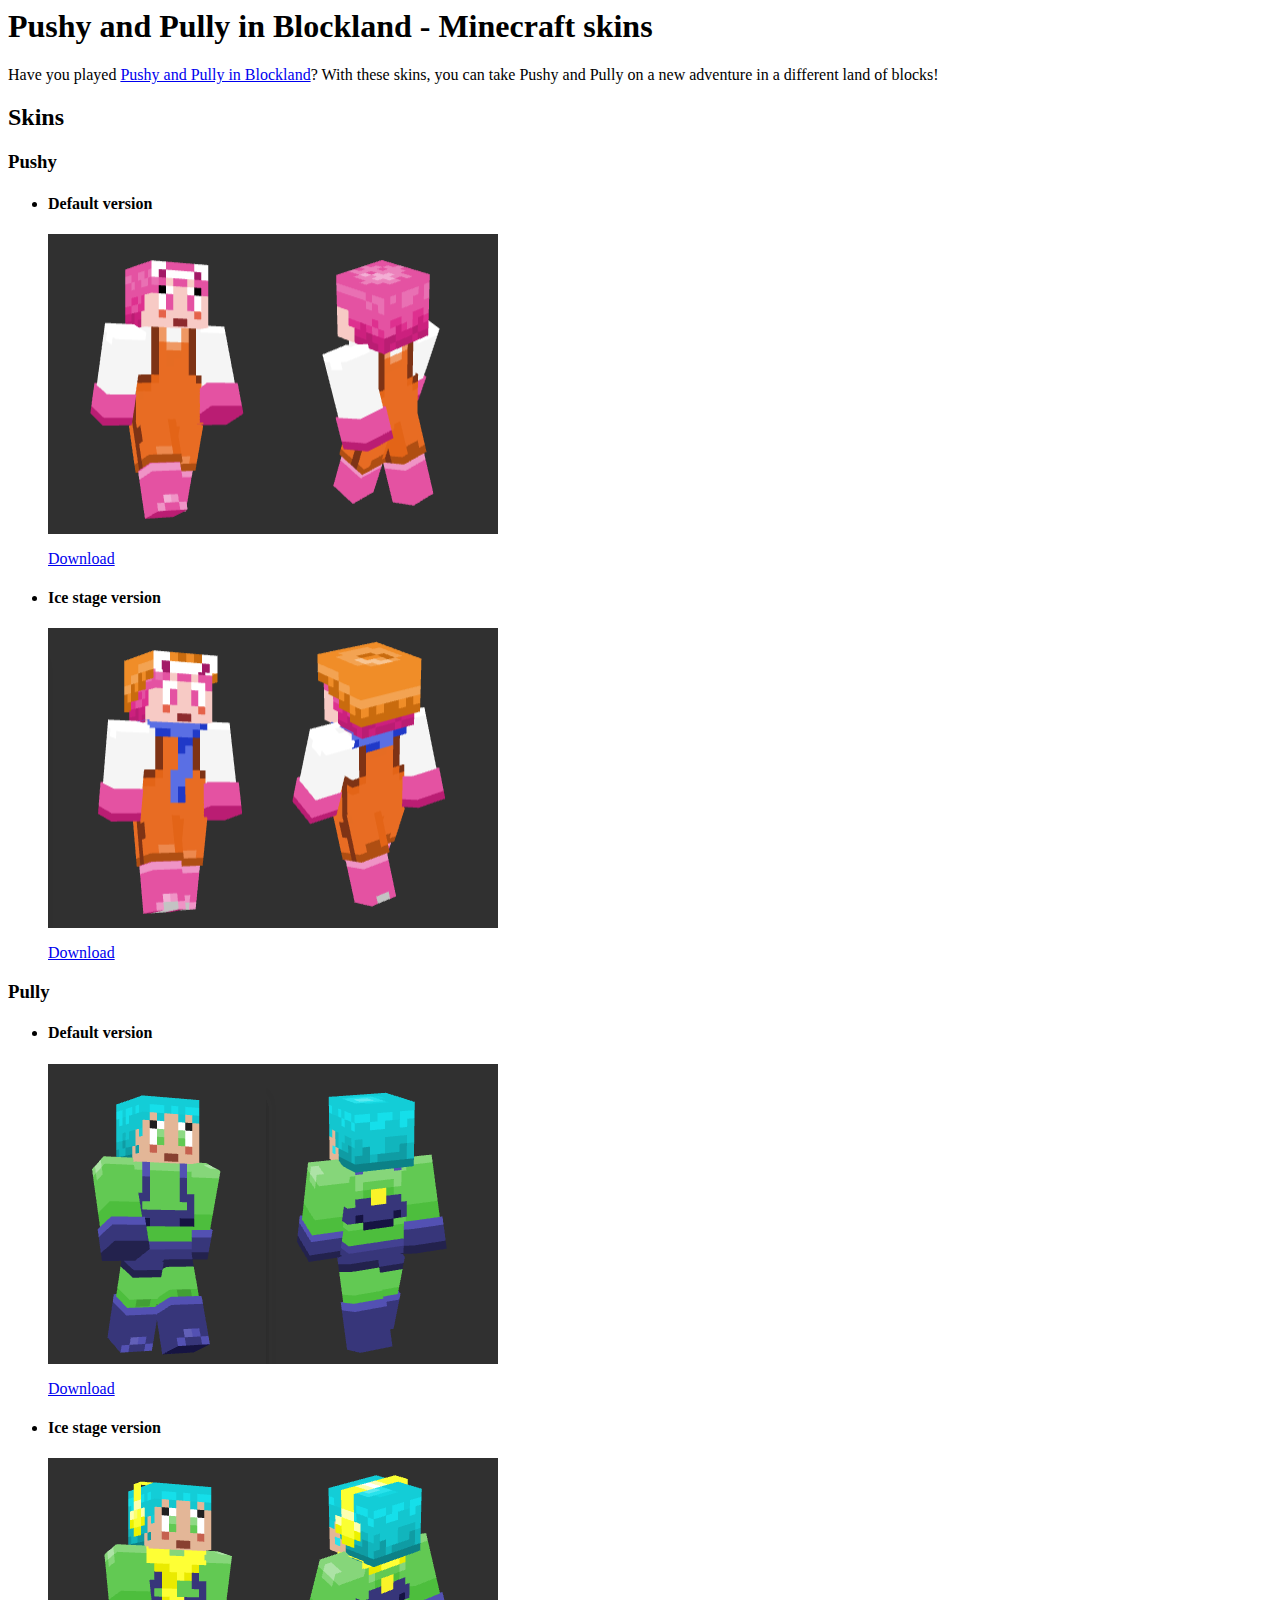
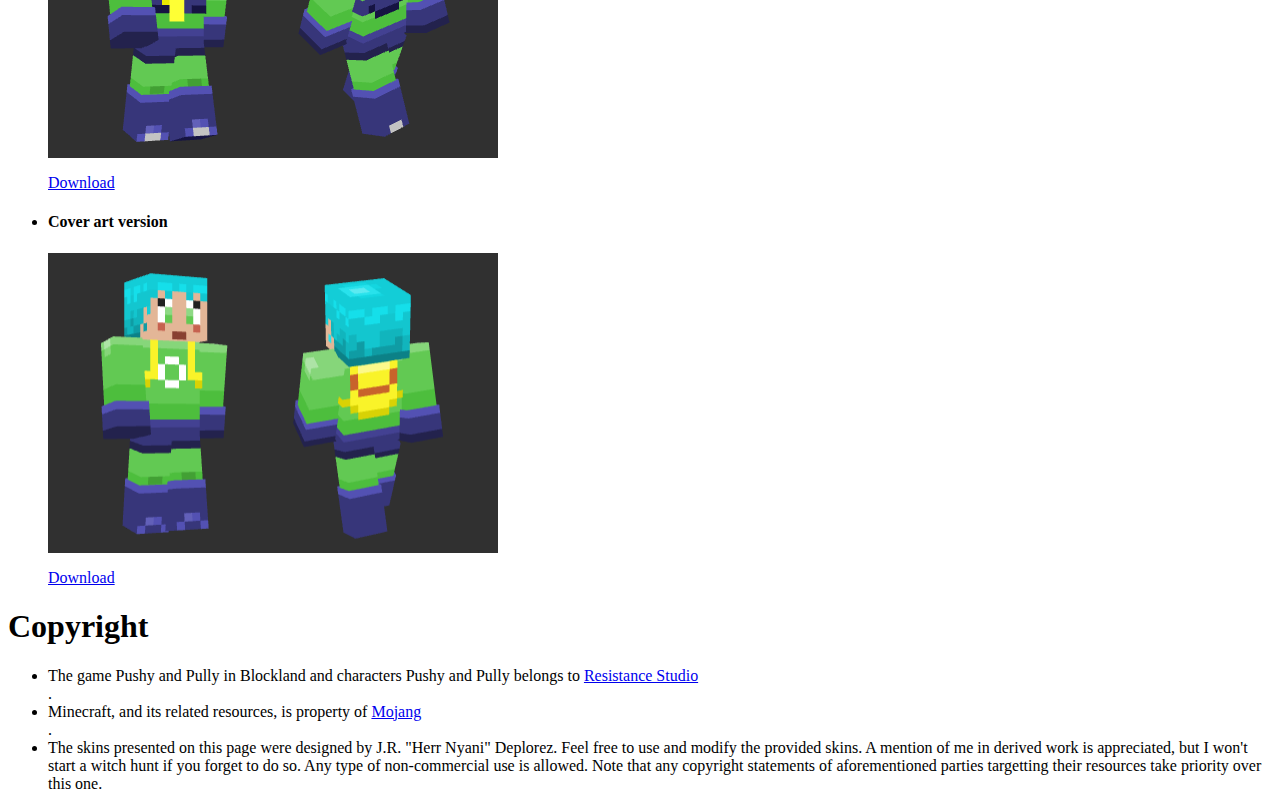
<file: games/minecraft/skins/Pushy and Pully in Blockland/download.html>
<html>
<head>
	<title>Pushy and Pully in Blockland skins | Herr Nyani's Minecraft skins</title>
</head>

<body>
	<h1>Pushy and Pully in Blockland - Minecraft skins</h1>
	
	<p>
	Have you played <a href="https://store.steampowered.com/app/1107820/Pushy_and_Pully_in_Blockland/">Pushy and Pully in Blockland</a>? With these skins, you can take Pushy and Pully on a new adventure in a different land of blocks!
	</p>
	
	<h2>Skins</h2>
	<h3>Pushy</h3>
	<ul>
		<li>
			<h4>Default version</h4>
			<img src="previews/Pushy default classic preview.png" />
			<p><a href="Pushy default classic.png">Download</a></p>
		</li>
		<li>
			<h4>Ice stage version</h4>
			<img src="previews/Pushy ice stage classic preview.png" />
			<p><a href="Pushy ice stage classic.png">Download</a></p>
		</li>
	</ul>
	
	<h3>Pully</h3>
	<ul>
		<li>
			<h4>Default version</h4>
			<img src="previews/Pully default classic preview.png" />
			<p><a href="Pully default classic.png">Download</a></p>
		</li>
		<li>
			<h4>Ice stage version</h4>
			<img src="previews/Pully ice stage classic preview.png" />
			<p><a href="Pully ice stage classic.png">Download</a></p>
		</li>
		<li>
			<h4>Cover art version</h4>
			<img src="previews/Pully cover art classic preview.png" />
			<p><a href="Pully cover art classic.png">Download</a></p>
		</li>
	</ul>
	
	<h1>Copyright</h1>
	<ul>
		<li>The game Pushy and Pully in Blockland and characters Pushy and Pully belongs to <a href="http://resistancestudio.com/">Resistance Studio</a></li>.
		<li>Minecraft, and its related resources, is property of <a href="https://www.mojang.com/">Mojang</a></li>.
		<li>
		The skins presented on this page were designed by J.R. "Herr Nyani" Deplorez. Feel free to use and modify the provided skins. A mention of me in derived work is appreciated, but I won't start a witch hunt if you forget to do so. Any type of non-commercial use is allowed. Note that any copyright statements of aforementioned parties targetting their resources take priority over this one.
		</li>
	</ul>
</body>

</html>
</file>
<file: games/simple-guide-style.css>
body { 
	background-color: #111; margin:0px; 
}

article { 
	width:900px; 
	margin:auto; 
	margin-top: 0px;
	margin-bottom: 0px;
	padding: 20px;
	border-left: 1px solid gray; 
	border-right: 1px solid gray;
	background-color: white;
	font-family: serif
}

section {
	margin-top: 20px; margin-bottom: 20px;
}

section>section {
	margin-left: 15px;
}

/* Headers are assumed to be the first item in a section, hence the 0 margin-top. */
h1 { font-size: 2em; margin-top: 0em; margin-bottom: .5em; }
h2 { font-size: 1.5em; margin-top: 0em; margin-bottom: .5em; }
h3 { font-size: 1.2em; margin-top: 1em; margin-bottom: .5em; }

p { max-width: 550px; }

aside { font-style: italic; }

table { 
	border-spacing: 1px; 
	border-collapse: 
	collapse; border: 
	1px solid gray; 
}

tr:nth-child(odd) {background: #D2FFFF; }
tr:nth-child(even) {background: white; }

th { 
	margin:0px; 
	padding:5px; 
	background: #DDD; 
	border-left: 1px solid gray; 
}
th:nth-child(1) { border-left: 0px none; }

td { margin:0px; padding:5px; border-left: 1px solid gray; }
td:nth-child(1) { border-left: 0px none; }
</file>
